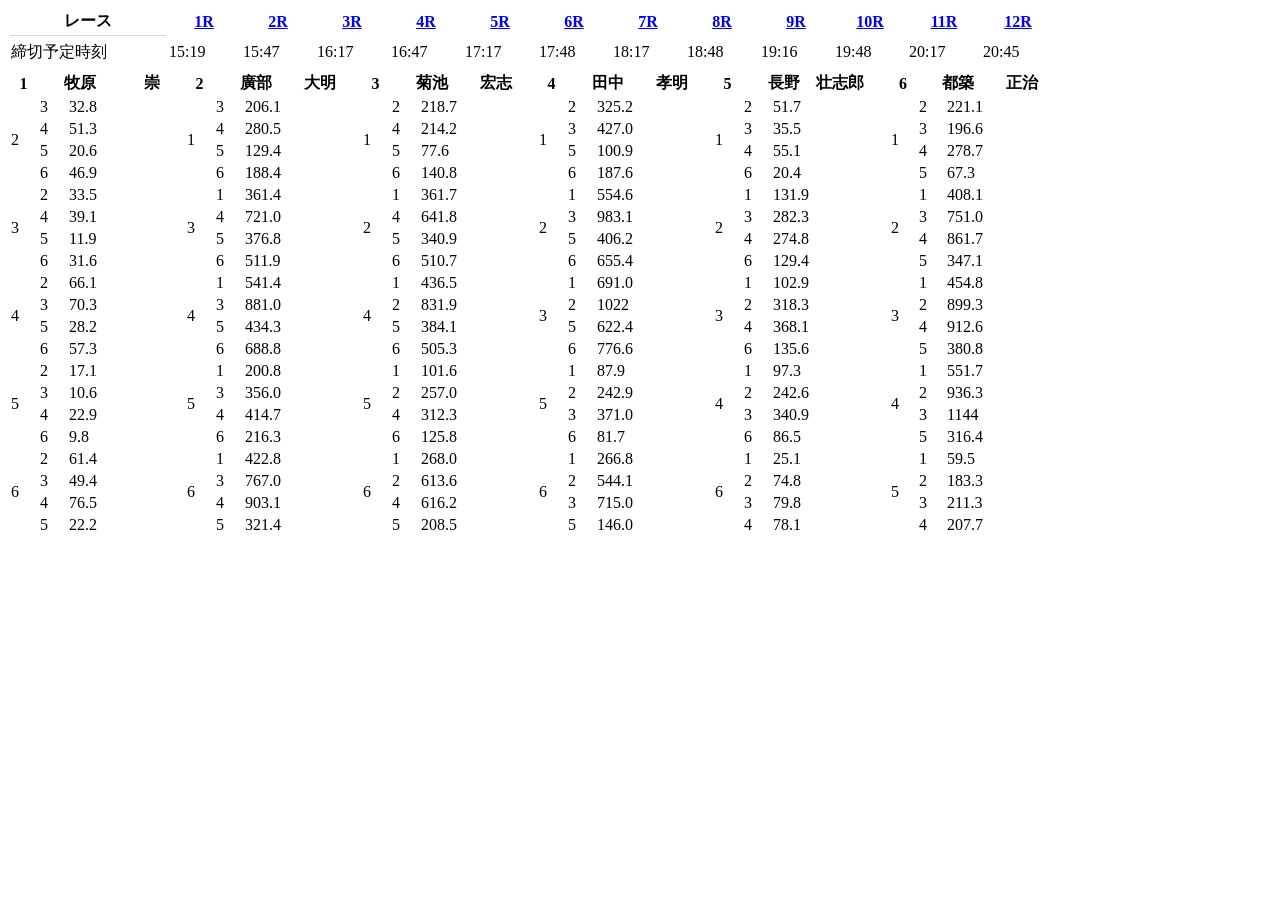
<file: tests/fixtures/odds3t.html>
<html><body><div class="table1 h-mt10">
<table>
<colgroup span="1" style="width: 106px;"></colgroup>
<colgroup span="1" style="width: 48px;"></colgroup>
<colgroup span="1" style="width: 72px;"></colgroup>
<colgroup span="1" style="width: 72px;"></colgroup>
<colgroup span="1" style="width: 72px;"></colgroup>
<colgroup span="1" style="width: 72px;"></colgroup>
<colgroup span="1" style="width: 72px;"></colgroup>
<colgroup span="1" style="width: 72px;"></colgroup>
<colgroup span="1" style="width: 72px;"></colgroup>
<colgroup span="1" style="width: 72px;"></colgroup>
<colgroup span="1" style="width: 72px;"></colgroup>
<colgroup span="1" style="width: 72px;"></colgroup>
<colgroup span="1" style="width: 72px;"></colgroup>
<colgroup span="1" style="width: 72px;"></colgroup>
<thead class="is-fs13">
<tr>
<th class="is-fs14" colspan="2">レース</th>
<th class="is-thColor2"><a href="/owpc/pc/race/odds3t?rno=1&amp;jcd=01&amp;hd=20261012">1R</a></th>
<th class="is-thColor2"><a href="/owpc/pc/race/odds3t?rno=2&amp;jcd=01&amp;hd=20261012">2R</a></th>
<th class="is-thColor2"><a href="/owpc/pc/race/odds3t?rno=3&amp;jcd=01&amp;hd=20261012">3R</a></th>
<th class="is-thColor2"><a href="/owpc/pc/race/odds3t?rno=4&amp;jcd=01&amp;hd=20261012">4R</a></th>
<th><a href="/owpc/pc/race/odds3t?rno=5&amp;jcd=01&amp;hd=20261012">5R</a></th>
<th class="is-thColor2"><a href="/owpc/pc/race/odds3t?rno=6&amp;jcd=01&amp;hd=20261012">6R</a></th>
<th class="is-thColor2"><a href="/owpc/pc/race/odds3t?rno=7&amp;jcd=01&amp;hd=20261012">7R</a></th>
<th class="is-thColor2"><a href="/owpc/pc/race/odds3t?rno=8&amp;jcd=01&amp;hd=20261012">8R</a></th>
<th class="is-thColor2"><a href="/owpc/pc/race/odds3t?rno=9&amp;jcd=01&amp;hd=20261012">9R</a></th>
<th class="is-thColor2"><a href="/owpc/pc/race/odds3t?rno=10&amp;jcd=01&amp;hd=20261012">10R</a></th>
<th class="is-thColor2"><a href="/owpc/pc/race/odds3t?rno=11&amp;jcd=01&amp;hd=20261012">11R</a></th>
<th class="is-thColor2"><a href="/owpc/pc/race/odds3t?rno=12&amp;jcd=01&amp;hd=20261012">12R</a></th>
</tr>
</thead>
<tbody>
<tr>
<td class="is-fs14 is-thColor8 is-fBold" colspan="2" style="border-top: 1px solid #D5D6D7; line-height: 30px;">締切予定時刻</td>
<td class="">15:19</td>
<td class="">15:47</td>
<td class="">16:17</td>
<td class="">16:47</td>
<td class="">17:17</td>
<td class="">17:48</td>
<td class="">18:17</td>
<td class="">18:48</td>
<td class="">19:16</td>
<td class="">19:48</td>
<td class="">20:17</td>
<td class="">20:45</td>
</tr>
</tbody>
</table>
</div><div class="table1">
<table>
<colgroup span="1" style="width: 27px;"></colgroup>
<colgroup span="1" style="width: 27px;"></colgroup>
<colgroup span="1" style="width: 116px;"></colgroup>
<colgroup span="1" style="width: 27px;"></colgroup>
<colgroup span="1" style="width: 27px;"></colgroup>
<colgroup span="1" style="width: 116px;"></colgroup>
<colgroup span="1" style="width: 27px;"></colgroup>
<colgroup span="1" style="width: 27px;"></colgroup>
<colgroup span="1" style="width: 116px;"></colgroup>
<colgroup span="1" style="width: 27px;"></colgroup>
<colgroup span="1" style="width: 27px;"></colgroup>
<colgroup span="1" style="width: 116px;"></colgroup>
<colgroup span="1" style="width: 27px;"></colgroup>
<colgroup span="1" style="width: 27px;"></colgroup>
<colgroup span="1" style="width: 116px;"></colgroup>
<colgroup span="1" style="width: 26px;"></colgroup>
<colgroup span="1" style="width: 26px;"></colgroup>
<colgroup span="1" style="width: 116px;"></colgroup>
<thead class="is-p15-7 is-fs14">
<tr>
<th class="is-boatColor1">1</th>
<th class="is-boatColor1 is-borderLeftNone" colspan="2">牧原　　　崇</th>
<th class="is-boatColor2">2</th>
<th class="is-boatColor2 is-borderLeftNone" colspan="2">廣部　　大明</th>
<th class="is-boatColor3">3</th>
<th class="is-boatColor3 is-borderLeftNone" colspan="2">菊池　　宏志</th>
<th class="is-boatColor4">4</th>
<th class="is-boatColor4 is-borderLeftNone" colspan="2">田中　　孝明</th>
<th class="is-boatColor5">5</th>
<th class="is-boatColor5 is-borderLeftNone" colspan="2">長野　壮志郎</th>
<th class="is-boatColor6">6</th>
<th class="is-boatColor6 is-borderLeftNone" colspan="2">都築　　正治</th>
</tr>
</thead>
<tbody class="is-p3-0">
<tr>
<td class="is-fs14 is-boatColor2 is-borderLeftNone" rowspan="4">2</td>
<td class="is-boatColor2">3</td>
<td class="oddsPoint">32.8</td>
<td class="is-fs14 is-boatColor1" rowspan="4">1</td>
<td class="is-boatColor1">3</td>
<td class="oddsPoint">206.1</td>
<td class="is-fs14 is-boatColor1" rowspan="4">1</td>
<td class="is-boatColor1">2</td>
<td class="oddsPoint">218.7</td>
<td class="is-fs14 is-boatColor1" rowspan="4">1</td>
<td class="is-boatColor1">2</td>
<td class="oddsPoint">325.2</td>
<td class="is-fs14 is-boatColor1" rowspan="4">1</td>
<td class="is-boatColor1">2</td>
<td class="oddsPoint">51.7</td>
<td class="is-fs14 is-boatColor1" rowspan="4">1</td>
<td class="is-boatColor1">2</td>
<td class="oddsPoint">221.1</td>
</tr>
<tr>
<td class="is-boatColor2">4</td>
<td class="oddsPoint">51.3</td>
<td class="is-boatColor1">4</td>
<td class="oddsPoint">280.5</td>
<td class="is-boatColor1">4</td>
<td class="oddsPoint">214.2</td>
<td class="is-boatColor1">3</td>
<td class="oddsPoint">427.0</td>
<td class="is-boatColor1">3</td>
<td class="oddsPoint">35.5</td>
<td class="is-boatColor1">3</td>
<td class="oddsPoint">196.6</td>
</tr>
<tr>
<td class="is-boatColor2">5</td>
<td class="oddsPoint">20.6</td>
<td class="is-boatColor1">5</td>
<td class="oddsPoint">129.4</td>
<td class="is-boatColor1">5</td>
<td class="oddsPoint">77.6</td>
<td class="is-boatColor1">5</td>
<td class="oddsPoint">100.9</td>
<td class="is-boatColor1">4</td>
<td class="oddsPoint">55.1</td>
<td class="is-boatColor1">4</td>
<td class="oddsPoint">278.7</td>
</tr>
<tr>
<td class="is-boatColor2">6</td>
<td class="oddsPoint">46.9</td>
<td class="is-boatColor1">6</td>
<td class="oddsPoint">188.4</td>
<td class="is-boatColor1">6</td>
<td class="oddsPoint">140.8</td>
<td class="is-boatColor1">6</td>
<td class="oddsPoint">187.6</td>
<td class="is-boatColor1">6</td>
<td class="oddsPoint">20.4</td>
<td class="is-boatColor1">5</td>
<td class="oddsPoint">67.3</td>
</tr>
<tr>
<td class="is-fs14 is-boatColor3 is-borderLeftNone" rowspan="4">3</td>
<td class="is-boatColor3">2</td>
<td class="oddsPoint">33.5</td>
<td class="is-fs14 is-boatColor3" rowspan="4">3</td>
<td class="is-boatColor3">1</td>
<td class="oddsPoint">361.4</td>
<td class="is-fs14 is-boatColor2" rowspan="4">2</td>
<td class="is-boatColor2">1</td>
<td class="oddsPoint">361.7</td>
<td class="is-fs14 is-boatColor2" rowspan="4">2</td>
<td class="is-boatColor2">1</td>
<td class="oddsPoint">554.6</td>
<td class="is-fs14 is-boatColor2" rowspan="4">2</td>
<td class="is-boatColor2">1</td>
<td class="oddsPoint">131.9</td>
<td class="is-fs14 is-boatColor2" rowspan="4">2</td>
<td class="is-boatColor2">1</td>
<td class="oddsPoint">408.1</td>
</tr>
<tr>
<td class="is-boatColor3">4</td>
<td class="oddsPoint">39.1</td>
<td class="is-boatColor3">4</td>
<td class="oddsPoint">721.0</td>
<td class="is-boatColor2">4</td>
<td class="oddsPoint">641.8</td>
<td class="is-boatColor2">3</td>
<td class="oddsPoint">983.1</td>
<td class="is-boatColor2">3</td>
<td class="oddsPoint">282.3</td>
<td class="is-boatColor2">3</td>
<td class="oddsPoint">751.0</td>
</tr>
<tr>
<td class="is-boatColor3">5</td>
<td class="oddsPoint">11.9</td>
<td class="is-boatColor3">5</td>
<td class="oddsPoint">376.8</td>
<td class="is-boatColor2">5</td>
<td class="oddsPoint">340.9</td>
<td class="is-boatColor2">5</td>
<td class="oddsPoint">406.2</td>
<td class="is-boatColor2">4</td>
<td class="oddsPoint">274.8</td>
<td class="is-boatColor2">4</td>
<td class="oddsPoint">861.7</td>
</tr>
<tr>
<td class="is-boatColor3">6</td>
<td class="oddsPoint">31.6</td>
<td class="is-boatColor3">6</td>
<td class="oddsPoint">511.9</td>
<td class="is-boatColor2">6</td>
<td class="oddsPoint">510.7</td>
<td class="is-boatColor2">6</td>
<td class="oddsPoint">655.4</td>
<td class="is-boatColor2">6</td>
<td class="oddsPoint">129.4</td>
<td class="is-boatColor2">5</td>
<td class="oddsPoint">347.1</td>
</tr>
<tr>
<td class="is-fs14 is-boatColor4 is-borderLeftNone" rowspan="4">4</td>
<td class="is-boatColor4">2</td>
<td class="oddsPoint">66.1</td>
<td class="is-fs14 is-boatColor4" rowspan="4">4</td>
<td class="is-boatColor4">1</td>
<td class="oddsPoint">541.4</td>
<td class="is-fs14 is-boatColor4" rowspan="4">4</td>
<td class="is-boatColor4">1</td>
<td class="oddsPoint">436.5</td>
<td class="is-fs14 is-boatColor3" rowspan="4">3</td>
<td class="is-boatColor3">1</td>
<td class="oddsPoint">691.0</td>
<td class="is-fs14 is-boatColor3" rowspan="4">3</td>
<td class="is-boatColor3">1</td>
<td class="oddsPoint">102.9</td>
<td class="is-fs14 is-boatColor3" rowspan="4">3</td>
<td class="is-boatColor3">1</td>
<td class="oddsPoint">454.8</td>
</tr>
<tr>
<td class="is-boatColor4">3</td>
<td class="oddsPoint">70.3</td>
<td class="is-boatColor4">3</td>
<td class="oddsPoint">881.0</td>
<td class="is-boatColor4">2</td>
<td class="oddsPoint">831.9</td>
<td class="is-boatColor3">2</td>
<td class="oddsPoint is-fColor1">1022</td>
<td class="is-boatColor3">2</td>
<td class="oddsPoint">318.3</td>
<td class="is-boatColor3">2</td>
<td class="oddsPoint">899.3</td>
</tr>
<tr>
<td class="is-boatColor4">5</td>
<td class="oddsPoint">28.2</td>
<td class="is-boatColor4">5</td>
<td class="oddsPoint">434.3</td>
<td class="is-boatColor4">5</td>
<td class="oddsPoint">384.1</td>
<td class="is-boatColor3">5</td>
<td class="oddsPoint">622.4</td>
<td class="is-boatColor3">4</td>
<td class="oddsPoint">368.1</td>
<td class="is-boatColor3">4</td>
<td class="oddsPoint">912.6</td>
</tr>
<tr>
<td class="is-boatColor4">6</td>
<td class="oddsPoint">57.3</td>
<td class="is-boatColor4">6</td>
<td class="oddsPoint">688.8</td>
<td class="is-boatColor4">6</td>
<td class="oddsPoint">505.3</td>
<td class="is-boatColor3">6</td>
<td class="oddsPoint">776.6</td>
<td class="is-boatColor3">6</td>
<td class="oddsPoint">135.6</td>
<td class="is-boatColor3">5</td>
<td class="oddsPoint">380.8</td>
</tr>
<tr>
<td class="is-fs14 is-boatColor5 is-borderLeftNone" rowspan="4">5</td>
<td class="is-boatColor5">2</td>
<td class="oddsPoint">17.1</td>
<td class="is-fs14 is-boatColor5" rowspan="4">5</td>
<td class="is-boatColor5">1</td>
<td class="oddsPoint">200.8</td>
<td class="is-fs14 is-boatColor5" rowspan="4">5</td>
<td class="is-boatColor5">1</td>
<td class="oddsPoint">101.6</td>
<td class="is-fs14 is-boatColor5" rowspan="4">5</td>
<td class="is-boatColor5">1</td>
<td class="oddsPoint">87.9</td>
<td class="is-fs14 is-boatColor4" rowspan="4">4</td>
<td class="is-boatColor4">1</td>
<td class="oddsPoint">97.3</td>
<td class="is-fs14 is-boatColor4" rowspan="4">4</td>
<td class="is-boatColor4">1</td>
<td class="oddsPoint">551.7</td>
</tr>
<tr>
<td class="is-boatColor5">3</td>
<td class="oddsPoint">10.6</td>
<td class="is-boatColor5">3</td>
<td class="oddsPoint">356.0</td>
<td class="is-boatColor5">2</td>
<td class="oddsPoint">257.0</td>
<td class="is-boatColor5">2</td>
<td class="oddsPoint">242.9</td>
<td class="is-boatColor4">2</td>
<td class="oddsPoint">242.6</td>
<td class="is-boatColor4">2</td>
<td class="oddsPoint">936.3</td>
</tr>
<tr>
<td class="is-boatColor5">4</td>
<td class="oddsPoint">22.9</td>
<td class="is-boatColor5">4</td>
<td class="oddsPoint">414.7</td>
<td class="is-boatColor5">4</td>
<td class="oddsPoint">312.3</td>
<td class="is-boatColor5">3</td>
<td class="oddsPoint">371.0</td>
<td class="is-boatColor4">3</td>
<td class="oddsPoint">340.9</td>
<td class="is-boatColor4">3</td>
<td class="oddsPoint is-fColor1">1144</td>
</tr>
<tr>
<td class="is-boatColor5">6</td>
<td class="oddsPoint">9.8</td>
<td class="is-boatColor5">6</td>
<td class="oddsPoint">216.3</td>
<td class="is-boatColor5">6</td>
<td class="oddsPoint">125.8</td>
<td class="is-boatColor5">6</td>
<td class="oddsPoint">81.7</td>
<td class="is-boatColor4">6</td>
<td class="oddsPoint">86.5</td>
<td class="is-boatColor4">5</td>
<td class="oddsPoint">316.4</td>
</tr>
<tr>
<td class="is-fs14 is-boatColor6 is-borderLeftNone" rowspan="4">6</td>
<td class="is-boatColor6">2</td>
<td class="oddsPoint">61.4</td>
<td class="is-fs14 is-boatColor6" rowspan="4">6</td>
<td class="is-boatColor6">1</td>
<td class="oddsPoint">422.8</td>
<td class="is-fs14 is-boatColor6" rowspan="4">6</td>
<td class="is-boatColor6">1</td>
<td class="oddsPoint">268.0</td>
<td class="is-fs14 is-boatColor6" rowspan="4">6</td>
<td class="is-boatColor6">1</td>
<td class="oddsPoint">266.8</td>
<td class="is-fs14 is-boatColor6" rowspan="4">6</td>
<td class="is-boatColor6">1</td>
<td class="oddsPoint">25.1</td>
<td class="is-fs14 is-boatColor5" rowspan="4">5</td>
<td class="is-boatColor5">1</td>
<td class="oddsPoint">59.5</td>
</tr>
<tr>
<td class="is-boatColor6">3</td>
<td class="oddsPoint">49.4</td>
<td class="is-boatColor6">3</td>
<td class="oddsPoint">767.0</td>
<td class="is-boatColor6">2</td>
<td class="oddsPoint">613.6</td>
<td class="is-boatColor6">2</td>
<td class="oddsPoint">544.1</td>
<td class="is-boatColor6">2</td>
<td class="oddsPoint">74.8</td>
<td class="is-boatColor5">2</td>
<td class="oddsPoint">183.3</td>
</tr>
<tr>
<td class="is-boatColor6">4</td>
<td class="oddsPoint">76.5</td>
<td class="is-boatColor6">4</td>
<td class="oddsPoint">903.1</td>
<td class="is-boatColor6">4</td>
<td class="oddsPoint">616.2</td>
<td class="is-boatColor6">3</td>
<td class="oddsPoint">715.0</td>
<td class="is-boatColor6">3</td>
<td class="oddsPoint">79.8</td>
<td class="is-boatColor5">3</td>
<td class="oddsPoint">211.3</td>
</tr>
<tr>
<td class="is-boatColor6">5</td>
<td class="oddsPoint">22.2</td>
<td class="is-boatColor6">5</td>
<td class="oddsPoint">321.4</td>
<td class="is-boatColor6">5</td>
<td class="oddsPoint">208.5</td>
<td class="is-boatColor6">5</td>
<td class="oddsPoint">146.0</td>
<td class="is-boatColor6">4</td>
<td class="oddsPoint">78.1</td>
<td class="is-boatColor5">4</td>
<td class="oddsPoint">207.7</td>
</tr>
</tbody>
</table>
</div></body></html>
</file>
